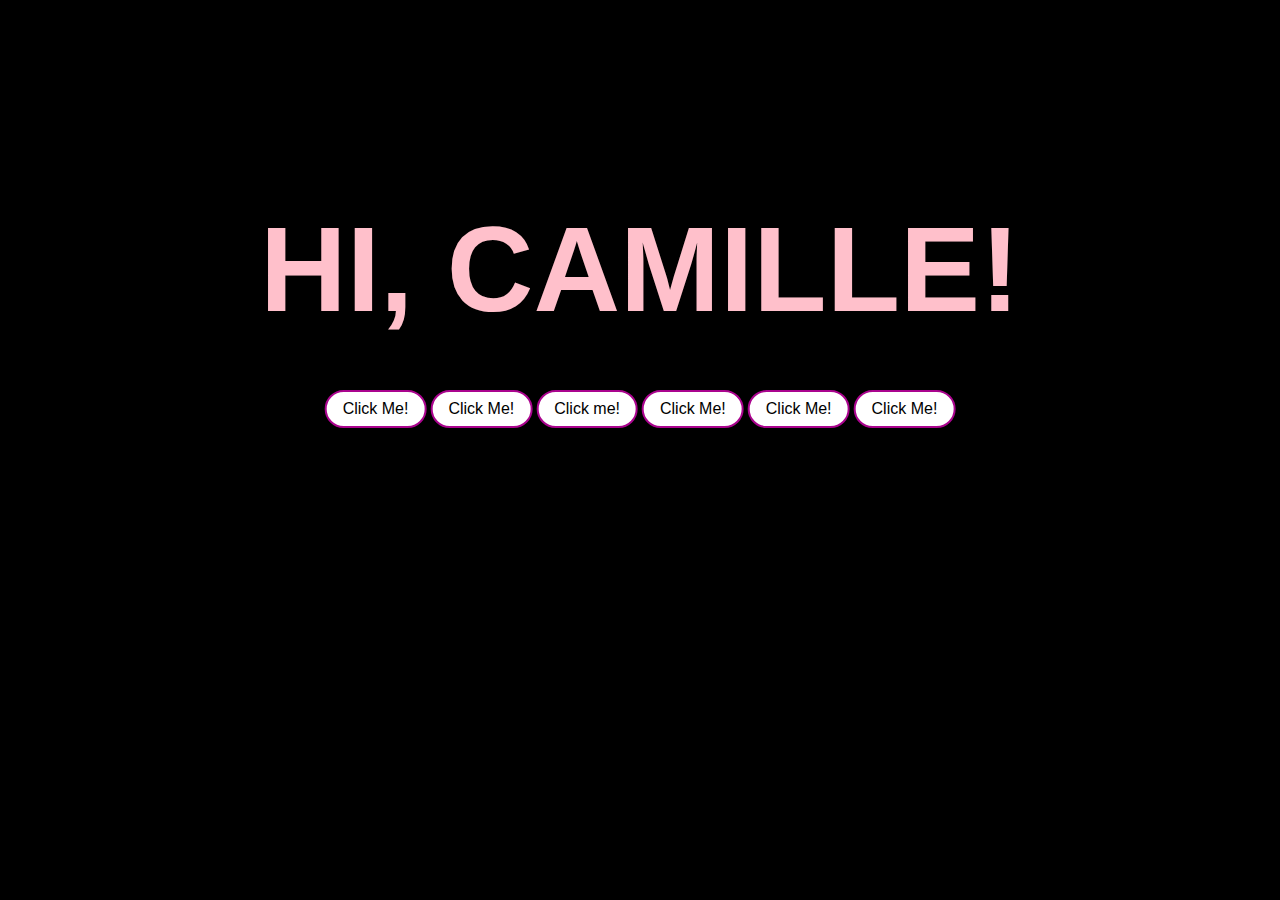
<file: happybday/index.html>
<!DOCTYPE html>
 <html lang="en">
 <head>
    <meta charset="UTF-8">
    <meta name="viewport" content="width=device-width, initial-scale=1.0">
    <title>Happy Birthday!</title>
    <link rel="stylesheet" href="style.css">
 </head>
 <body>
    <h1>
      Hi, Camille!
      
    </h1>
<div class="container">

<button id="me3" onclick="document.getElementById('me3').style.display='none'">Click Me!</button>
<button id="me4" onclick="document.getElementById('me4').style.display='none'">Click Me!</button>
<button id="click" onclick="myFunction()">Click me!</button>
<button id="me" onclick="document.getElementById('me').style.display='none'": absolute;">Click Me!</button>
<button id="me2" onclick="document.getElementById('me2').style.display='none'">Click Me!</button>
<button id="me7" onclick="document.getElementById('me7').style.display='none'">Click Me!</button>


<br> <br>


</div><br>
 <a href="second.html"><p id="demo" ></p></a>


<script>
function myFunction() {
  var txt;
  if (confirm("DECEMBER 30, 2023")) {
    txt = "Click here!";
  } else {
    txt = " Ulitin mo, PRESS OK -_-";
  }
  document.getElementById("demo").innerHTML = txt;

}
</script>
 </body>
 </html>
</file>
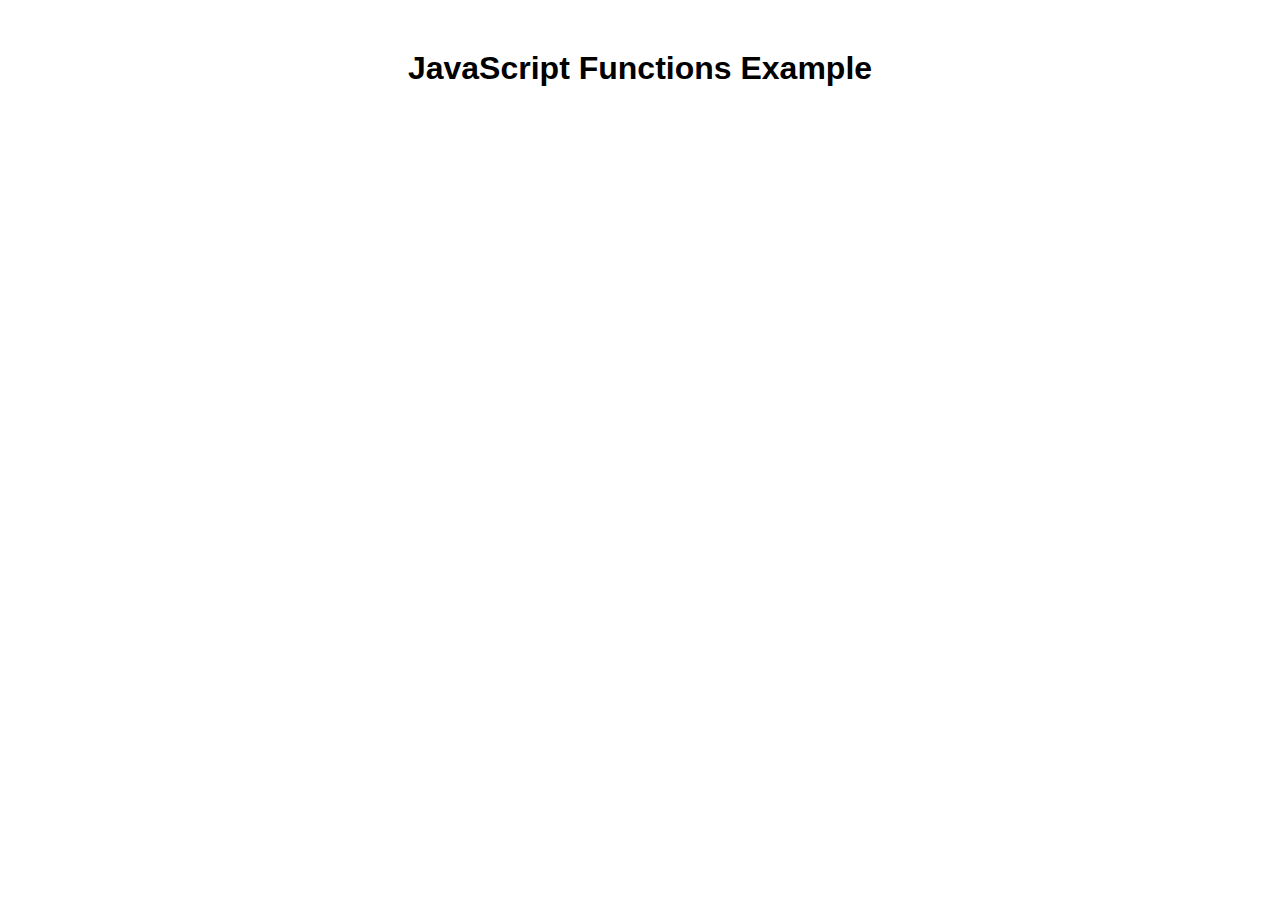
<file: happybday/act.html>
<!DOCTYPE html>
<html lang="en">
<head>
    <meta charset="UTF-8">
    <meta name="viewport" content="width=device-width, initial-scale=1.0">
    <style>
        body {
            font-family: Arial, sans-serif;
            text-align: center;
            margin: 50px;
        }
    </style>
    <title>JavaScript Functions Example</title>
</head>
<body>
    <h1>JavaScript Functions Example</h1>

    <script>
        // Function to output the sum of two values
        function calculateSum(a, b) {
            return a + b;
        }

        // Function to invoke another function
        function invokeAnotherFunction() {
            alert("Another function is invoked!");
        }

        // Function with if-else condition
        function checkNumber(value) {
            if (value > 0) {
                return "Positive";
            } else if (value < 0) {
                return "Negative";
            } else {
                return "Zero";
            }
        }

        // Function with switch case condition
        function getDayOfWeek(dayNumber) {
            let day;
            switch (dayNumber) {
                case 1:
                    day = "Sunday";
                    break;
                case 2:
                    day = "Monday";
                    break;
                case 3:
                    day = "Tuesday";
                    break;
                case 4:
                    day = "Wednesday";
                    break;
                case 5:
                    day = "Thursday";
                    break;
                case 6:
                    day = "Friday";
                    break;
                case 7:
                    day = "Saturday";
                    break;
                default:
                    day = "Invalid day number";
            }
            return day;
        }

        // Example usage
        const sumResult = calculateSum(5, 10);
        console.log("Sum Result:", sumResult);

        invokeAnotherFunction();

        const checkNumberResult = checkNumber(-3);
        console.log("Number Check Result:", checkNumberResult);

        const dayOfWeek = getDayOfWeek(4);
        console.log("Day of Week:", dayOfWeek);
    </script>
</body>
</html>
</file>
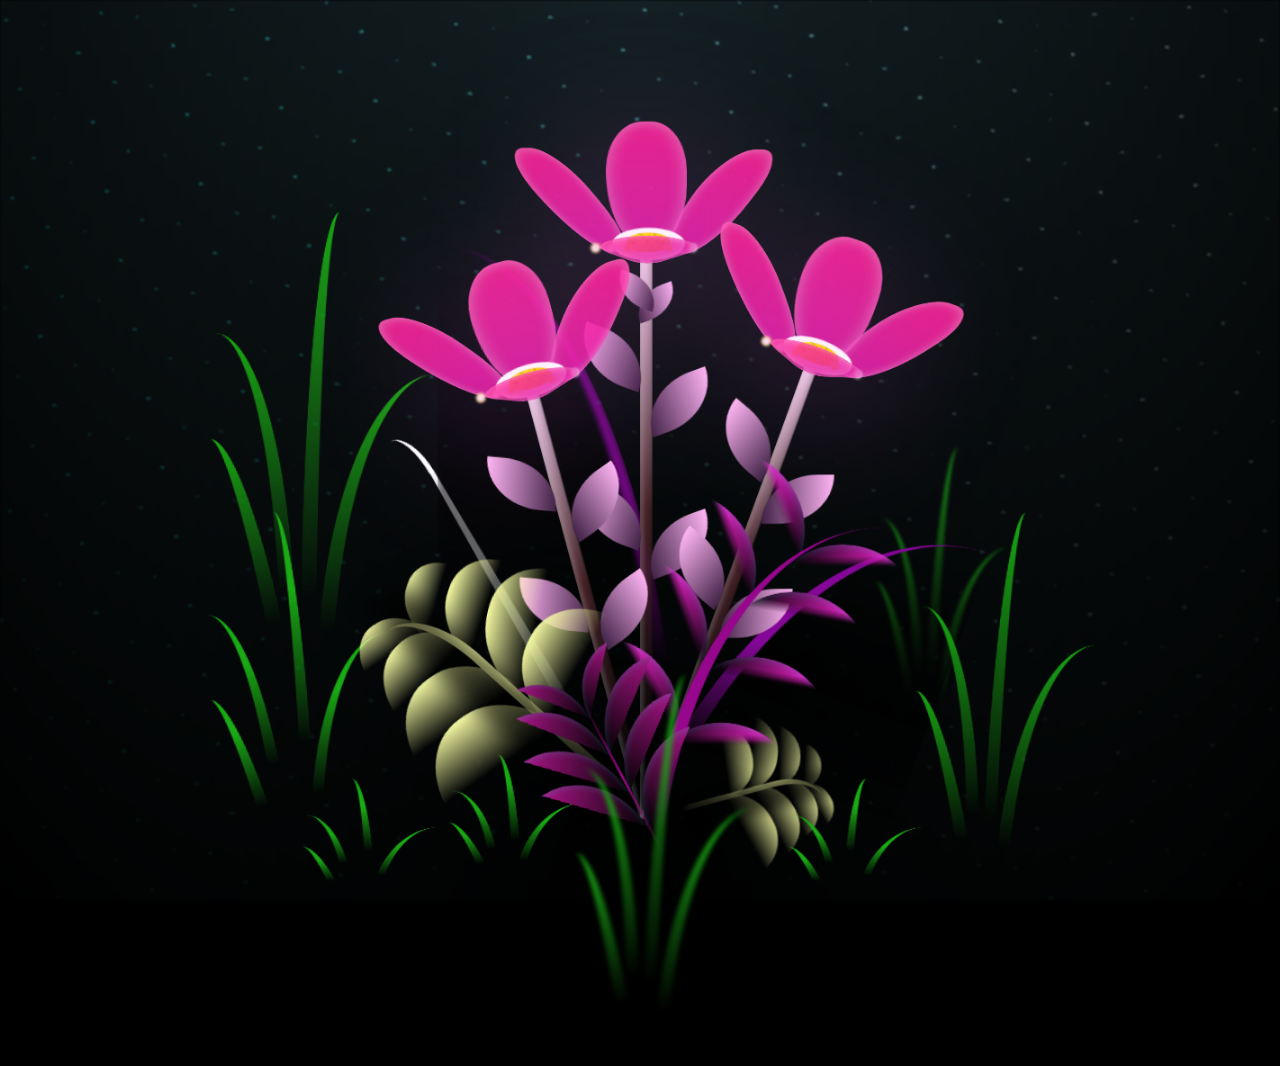
<file: happybday/flower.html>
<!DOCTYPE html>
<html lang="en">
<head>
    <meta charset="UTF-8">
    <meta name="viewport" content="width=device-width, initial-scale=1.0">
    <title>Flowers for You!</title>
    <link rel="stylesheet" href="styelF.css">
</head>
<body>
<body class="not-loaded">
    <div class="night"></div>
    <div class="flowers">
      <div class="flower flower--1">
        <div class="flower__leafs flower__leafs--1">
          <div class="flower__leaf flower__leaf--1"></div>
          <div class="flower__leaf flower__leaf--2"></div>
          <div class="flower__leaf flower__leaf--3"></div>
          <div class="flower__leaf flower__leaf--4"></div>
          <div class="flower__white-circle"></div>
  
          <div class="flower__light flower__light--1"></div>
          <div class="flower__light flower__light--2"></div>
          <div class="flower__light flower__light--3"></div>
          <div class="flower__light flower__light--4"></div>
          <div class="flower__light flower__light--5"></div>
          <div class="flower__light flower__light--6"></div>
          <div class="flower__light flower__light--7"></div>
          <div class="flower__light flower__light--8"></div>
  
        </div>
        <div class="flower__line">
          <div class="flower__line__leaf flower__line__leaf--1"></div>
          <div class="flower__line__leaf flower__line__leaf--2"></div>
          <div class="flower__line__leaf flower__line__leaf--3"></div>
          <div class="flower__line__leaf flower__line__leaf--4"></div>
          <div class="flower__line__leaf flower__line__leaf--5"></div>
          <div class="flower__line__leaf flower__line__leaf--6"></div>
        </div>
      </div>
  
      <div class="flower flower--2">
        <div class="flower__leafs flower__leafs--2">
          <div class="flower__leaf flower__leaf--1"></div>
          <div class="flower__leaf flower__leaf--2"></div>
          <div class="flower__leaf flower__leaf--3"></div>
          <div class="flower__leaf flower__leaf--4"></div>
          <div class="flower__white-circle"></div>
  
          <div class="flower__light flower__light--1"></div>
          <div class="flower__light flower__light--2"></div>
          <div class="flower__light flower__light--3"></div>
          <div class="flower__light flower__light--4"></div>
          <div class="flower__light flower__light--5"></div>
          <div class="flower__light flower__light--6"></div>
          <div class="flower__light flower__light--7"></div>
          <div class="flower__light flower__light--8"></div>
  
        </div>
        <div class="flower__line">
          <div class="flower__line__leaf flower__line__leaf--1"></div>
          <div class="flower__line__leaf flower__line__leaf--2"></div>
          <div class="flower__line__leaf flower__line__leaf--3"></div>
          <div class="flower__line__leaf flower__line__leaf--4"></div>
        </div>
      </div>
  
      <div class="flower flower--3">
        <div class="flower__leafs flower__leafs--3">
          <div class="flower__leaf flower__leaf--1"></div>
          <div class="flower__leaf flower__leaf--2"></div>
          <div class="flower__leaf flower__leaf--3"></div>
          <div class="flower__leaf flower__leaf--4"></div>
          <div class="flower__white-circle"></div>
  
          <div class="flower__light flower__light--1"></div>
          <div class="flower__light flower__light--2"></div>
          <div class="flower__light flower__light--3"></div>
          <div class="flower__light flower__light--4"></div>
          <div class="flower__light flower__light--5"></div>
          <div class="flower__light flower__light--6"></div>
          <div class="flower__light flower__light--7"></div>
          <div class="flower__light flower__light--8"></div>
  
        </div>
        <div class="flower__line">
          <div class="flower__line__leaf flower__line__leaf--1"></div>
          <div class="flower__line__leaf flower__line__leaf--2"></div>
          <div class="flower__line__leaf flower__line__leaf--3"></div>
          <div class="flower__line__leaf flower__line__leaf--4"></div>
        </div>
      </div>
  
      <div class="grow-ans" style="--d:1.2s">
        <div class="flower__g-long">
          <div class="flower__g-long__top"></div>
          <div class="flower__g-long__bottom"></div>
        </div>
      </div>
  
      <div class="growing-grass">
        <div class="flower__grass flower__grass--1">
          <div class="flower__grass--top"></div>
          <div class="flower__grass--bottom"></div>
          <div class="flower__grass__leaf flower__grass__leaf--1"></div>
          <div class="flower__grass__leaf flower__grass__leaf--2"></div>
          <div class="flower__grass__leaf flower__grass__leaf--3"></div>
          <div class="flower__grass__leaf flower__grass__leaf--4"></div>
          <div class="flower__grass__leaf flower__grass__leaf--5"></div>
          <div class="flower__grass__leaf flower__grass__leaf--6"></div>
          <div class="flower__grass__leaf flower__grass__leaf--7"></div>
          <div class="flower__grass__leaf flower__grass__leaf--8"></div>
          <div class="flower__grass__overlay"></div>
        </div>
      </div>
  
      <div class="growing-grass">
        <div class="flower__grass flower__grass--2">
          <div class="flower__grass--top"></div>
          <div class="flower__grass--bottom"></div>
          <div class="flower__grass__leaf flower__grass__leaf--1"></div>
          <div class="flower__grass__leaf flower__grass__leaf--2"></div>
          <div class="flower__grass__leaf flower__grass__leaf--3"></div>
          <div class="flower__grass__leaf flower__grass__leaf--4"></div>
          <div class="flower__grass__leaf flower__grass__leaf--5"></div>
          <div class="flower__grass__leaf flower__grass__leaf--6"></div>
          <div class="flower__grass__leaf flower__grass__leaf--7"></div>
          <div class="flower__grass__leaf flower__grass__leaf--8"></div>
          <div class="flower__grass__overlay"></div>
        </div>
      </div>
  
      <div class="grow-ans" style="--d:2.4s">
        <div class="flower__g-right flower__g-right--1">
          <div class="leaf"></div>
        </div>
      </div>
  
      <div class="grow-ans" style="--d:2.8s">
        <div class="flower__g-right flower__g-right--2">
          <div class="leaf"></div>
        </div>
      </div>
  
      <div class="grow-ans" style="--d:2.8s">
        <div class="flower__g-front">
          <div class="flower__g-front__leaf-wrapper flower__g-front__leaf-wrapper--1">
            <div class="flower__g-front__leaf"></div>
          </div>
          <div class="flower__g-front__leaf-wrapper flower__g-front__leaf-wrapper--2">
            <div class="flower__g-front__leaf"></div>
          </div>
          <div class="flower__g-front__leaf-wrapper flower__g-front__leaf-wrapper--3">
            <div class="flower__g-front__leaf"></div>
          </div>
          <div class="flower__g-front__leaf-wrapper flower__g-front__leaf-wrapper--4">
            <div class="flower__g-front__leaf"></div>
          </div>
          <div class="flower__g-front__leaf-wrapper flower__g-front__leaf-wrapper--5">
            <div class="flower__g-front__leaf"></div>
          </div>
          <div class="flower__g-front__leaf-wrapper flower__g-front__leaf-wrapper--6">
            <div class="flower__g-front__leaf"></div>
          </div>
          <div class="flower__g-front__leaf-wrapper flower__g-front__leaf-wrapper--7">
            <div class="flower__g-front__leaf"></div>
          </div>
          <div class="flower__g-front__leaf-wrapper flower__g-front__leaf-wrapper--8">
            <div class="flower__g-front__leaf"></div>
          </div>
          <div class="flower__g-front__line"></div>
        </div>
      </div>
  
      <div class="grow-ans" style="--d:3.2s">
        <div class="flower__g-fr">
          <div class="leaf"></div>
          <div class="flower__g-fr__leaf flower__g-fr__leaf--1"></div>
          <div class="flower__g-fr__leaf flower__g-fr__leaf--2"></div>
          <div class="flower__g-fr__leaf flower__g-fr__leaf--3"></div>
          <div class="flower__g-fr__leaf flower__g-fr__leaf--4"></div>
          <div class="flower__g-fr__leaf flower__g-fr__leaf--5"></div>
          <div class="flower__g-fr__leaf flower__g-fr__leaf--6"></div>
          <div class="flower__g-fr__leaf flower__g-fr__leaf--7"></div>
          <div class="flower__g-fr__leaf flower__g-fr__leaf--8"></div>
        </div>
      </div>
  
      <div class="long-g long-g--0">
        <div class="grow-ans" style="--d:3s">
          <div class="leaf leaf--0"></div>
        </div>
        <div class="grow-ans" style="--d:2.2s">
          <div class="leaf leaf--1"></div>
        </div>
        <div class="grow-ans" style="--d:3.4s">
          <div class="leaf leaf--2"></div>
        </div>
        <div class="grow-ans" style="--d:3.6s">
          <div class="leaf leaf--3"></div>
        </div>
      </div>
  
      <div class="long-g long-g--1">
        <div class="grow-ans" style="--d:3.6s">
          <div class="leaf leaf--0"></div>
        </div>
        <div class="grow-ans" style="--d:3.8s">
          <div class="leaf leaf--1"></div>
        </div>
        <div class="grow-ans" style="--d:4s">
          <div class="leaf leaf--2"></div>
        </div>
        <div class="grow-ans" style="--d:4.2s">
          <div class="leaf leaf--3"></div>
        </div>
      </div>
  
      <div class="long-g long-g--2">
        <div class="grow-ans" style="--d:4s">
          <div class="leaf leaf--0"></div>
        </div>
        <div class="grow-ans" style="--d:4.2s">
          <div class="leaf leaf--1"></div>
        </div>
        <div class="grow-ans" style="--d:4.4s">
          <div class="leaf leaf--2"></div>
        </div>
        <div class="grow-ans" style="--d:4.6s">
          <div class="leaf leaf--3"></div>
        </div>
      </div>
  
      <div class="long-g long-g--3">
        <div class="grow-ans" style="--d:4s">
          <div class="leaf leaf--0"></div>
        </div>
        <div class="grow-ans" style="--d:4.2s">
          <div class="leaf leaf--1"></div>
        </div>
        <div class="grow-ans" style="--d:3s">
          <div class="leaf leaf--2"></div>
        </div>
        <div class="grow-ans" style="--d:3.6s">
          <div class="leaf leaf--3"></div>
        </div>
      </div>
  
      <div class="long-g long-g--4">
        <div class="grow-ans" style="--d:4s">
          <div class="leaf leaf--0"></div>
        </div>
        <div class="grow-ans" style="--d:4.2s">
          <div class="leaf leaf--1"></div>
        </div>
        <div class="grow-ans" style="--d:3s">
          <div class="leaf leaf--2"></div>
        </div>
        <div class="grow-ans" style="--d:3.6s">
          <div class="leaf leaf--3"></div>
        </div>
      </div>
  
      <div class="long-g long-g--5">
        <div class="grow-ans" style="--d:4s">
          <div class="leaf leaf--0"></div>
        </div>
        <div class="grow-ans" style="--d:4.2s">
          <div class="leaf leaf--1"></div>
        </div>
        <div class="grow-ans" style="--d:3s">
          <div class="leaf leaf--2"></div>
        </div>
        <div class="grow-ans" style="--d:3.6s">
          <div class="leaf leaf--3"></div>
        </div>
      </div>
  
      <div class="long-g long-g--6">
        <div class="grow-ans" style="--d:4.2s">
          <div class="leaf leaf--0"></div>
        </div>
        <div class="grow-ans" style="--d:4.4s">
          <div class="leaf leaf--1"></div>
        </div>
        <div class="grow-ans" style="--d:4.6s">
          <div class="leaf leaf--2"></div>
        </div>
        <div class="grow-ans" style="--d:4.8s">
          <div class="leaf leaf--3"></div>
        </div>
      </div>
  
      <div class="long-g long-g--7">
        <div class="grow-ans" style="--d:3s">
          <div class="leaf leaf--0"></div>
        </div>
        <div class="grow-ans" style="--d:3.2s">
          <div class="leaf leaf--1"></div>
        </div>
        <div class="grow-ans" style="--d:3.5s">
          <div class="leaf leaf--2"></div>
        </div>
        <div class="grow-ans" style="--d:3.6s">
          <div class="leaf leaf--3"></div>
        </div>
      </div>
    </div>
  </body>


    <!-- Javascript here -->
<script src="js.js"></script>
</body>
</html>
</file>
<file: happybday/style.css>
body{
	background-color:  black;
}
button{
	background-color: #aa0483;
	border: none;
	color: white;
	padding: 8px 16px;
	text-align: center;
	text-decoration: none;
	display: inline-block;
	font-size: 16px;
	transition-duration: 0.4s;
	cursor: pointer;
	border-radius: 50px;
}
button {
	background-color: white; 
	color: black; 
	border: 2px solid #aa048e;
  }
button:hover {
	background-color: #aa047b;
	color: white;
  }
	h1 { 
	
		margin-top: 200px; 
		font-size: 120px; 
		text-align: center; 
		font-weight: bold; 
		text-transform: uppercase; 
		font-family: 'Steelfish Rg', 'helvetica neue', 
		            helvetica, arial, sans-serif; 
		font-weight: 800; 
		-webkit-font-smoothing: antialiased; 
		color: pink;
	} 

p {
	color: white;
	text-align: center;
	font-size: 50px;
}
.container{
	margin: 0;
  position: absolute;
  left: 50%;
  -ms-transform: translate(-50%, -50%);
  transform: translate(-50%, -50%);
  };
</file>
<file: happybday/styelF.css>
*,
*::after,
*::before {
  padding: 0;
  margin: 0;
  box-sizing: border-box;
}

:root {
  --dark-color: #000;
}

body {
  display: flex;
  align-items: flex-end;
  justify-content: center;
  min-height: 100vh;
  background-color: var(--dark-color);
  overflow: hidden;
  perspective: 1000px;
}

.night {
  position: fixed;
  left: 50%;
  top: 0;
  transform: translateX(-50%);
  width: 100%;
  height: 100%;
  filter: blur(0.1vmin);
  background-image: radial-gradient(ellipse at top, transparent 0%, var(--dark-color)), radial-gradient(ellipse at bottom, var(--dark-color), rgba(145, 233, 255, 0.2)), repeating-linear-gradient(220deg, black 0px, black 19px, transparent 19px, transparent 22px), repeating-linear-gradient(189deg, black 0px, black 19px, transparent 19px, transparent 22px), repeating-linear-gradient(148deg, black 0px, black 19px, transparent 19px, transparent 22px), linear-gradient(90deg, #00fffa, #f0f0f0);
}

.flowers {
  position: relative;
  transform: scale(0.9);
}

.flower {
  position: absolute;
  bottom: 10vmin;
  transform-origin: bottom center;
  z-index: 10;
  --fl-speed: 0.8s;
}
.flower--1 {
  animation: moving-flower-1 4s linear infinite;
}
.flower--1 .flower__line {
  height: 70vmin;
  animation-delay: 0.3s;
}
.flower--1 .flower__line__leaf--1 {
  animation: blooming-leaf-right var(--fl-speed) 1.6s backwards;
}
.flower--1 .flower__line__leaf--2 {
  animation: blooming-leaf-right var(--fl-speed) 1.4s backwards;
}
.flower--1 .flower__line__leaf--3 {
  animation: blooming-leaf-left var(--fl-speed) 1.2s backwards;
}
.flower--1 .flower__line__leaf--4 {
  animation: blooming-leaf-left var(--fl-speed) 1s backwards;
}
.flower--1 .flower__line__leaf--5 {
  animation: blooming-leaf-right var(--fl-speed) 1.8s backwards;
}
.flower--1 .flower__line__leaf--6 {
  animation: blooming-leaf-left var(--fl-speed) 2s backwards;
}
.flower--2 {
  left: 50%;
  transform: rotate(20deg);
  animation: moving-flower-2 4s linear infinite;
}
.flower--2 .flower__line {
  height: 60vmin;
  animation-delay: 0.6s;
}
.flower--2 .flower__line__leaf--1 {
  animation: blooming-leaf-right var(--fl-speed) 1.9s backwards;
}
.flower--2 .flower__line__leaf--2 {
  animation: blooming-leaf-right var(--fl-speed) 1.7s backwards;
}
.flower--2 .flower__line__leaf--3 {
  animation: blooming-leaf-left var(--fl-speed) 1.5s backwards;
}
.flower--2 .flower__line__leaf--4 {
  animation: blooming-leaf-left var(--fl-speed) 1.3s backwards;
}
.flower--3 {
  left: 50%;
  transform: rotate(-15deg);
  animation: moving-flower-3 4s linear infinite;
}
.flower--3 .flower__line {
  animation-delay: 0.9s;
}
.flower--3 .flower__line__leaf--1 {
  animation: blooming-leaf-right var(--fl-speed) 2.5s backwards;
}
.flower--3 .flower__line__leaf--2 {
  animation: blooming-leaf-right var(--fl-speed) 2.3s backwards;
}
.flower--3 .flower__line__leaf--3 {
  animation: blooming-leaf-left var(--fl-speed) 2.1s backwards;
}
.flower--3 .flower__line__leaf--4 {
  animation: blooming-leaf-left var(--fl-speed) 1.9s backwards;
}
.flower__leafs {
  position: relative;
  animation: blooming-flower 2s backwards;
}
.flower__leafs--1 {
  animation-delay: 1.1s;
}
.flower__leafs--2 {
  animation-delay: 1.4s;
}
.flower__leafs--3 {
  animation-delay: 1.7s;
}
.flower__leafs::after {
  content: "";
  position: absolute;
  left: 0;
  top: 0;
  transform: translate(-50%, -100%);
  width: 8vmin;
  height: 8vmin;
  background-color: #f86bff;
  filter: blur(10vmin);
}
.flower__leaf {
  position: absolute;
  bottom: 0;
  left: 50%;
  width: 10vmin;
  height: 20vmin;
  border-radius: 51% 49% 47% 53%/44% 45% 55% 69%;
  background-color: #fff8a7;
  background-image: linear-gradient(to top, #e31ca4, #fe2398);
  transform-origin: bottom center;
  opacity: 0.9;
  box-shadow: inset 0 0 2vmin rgba(255, 255, 255, 0.5);
}
.flower__leaf--1 {
  transform: translate(-10%, 1%) rotateY(40deg) rotateX(-50deg);
}
.flower__leaf--2 {
  transform: translate(-50%, -4%) rotateX(40deg);
}
.flower__leaf--3 {
  transform: translate(-90%, 0%) rotateY(45deg) rotateX(50deg);
}
.flower__leaf--4 {
  width: 10vmin;
  height: 10vmin;
  transform-origin: bottom left;
  border-radius: 4vmin 10vmin 4vmin 4vmin;
  transform: translate(0%, 18%) rotateX(70deg) rotate(-43deg);
  background-image: linear-gradient(to top, #e31ca4, #fe2398);
  z-index: 1;
  opacity: 0.8;
}
.flower__white-circle {
  position: absolute;
  left: -3.5vmin;
  top: -3vmin;
  width: 9vmin;
  height: 4vmin;
  border-radius: 50%;
  background-color: #fff;
}
.flower__white-circle::after {
  content: "";
  position: absolute;
  left: 50%;
  top: 45%;
  transform: translate(-50%, -50%);
  width: 60%;
  height: 60%;
  border-radius: inherit;
  background-image: repeating-linear-gradient(135deg, rgba(0, 0, 0, 0.03) 0px, rgba(0, 0, 0, 0.03) 1px, transparent 1px, transparent 12px), repeating-linear-gradient(45deg, rgba(0, 0, 0, 0.03) 0px, rgba(0, 0, 0, 0.03) 1px, transparent 1px, transparent 12px), repeating-linear-gradient(67.5deg, rgba(0, 0, 0, 0.03) 0px, rgba(0, 0, 0, 0.03) 1px, transparent 1px, transparent 12px), repeating-linear-gradient(135deg, rgba(0, 0, 0, 0.03) 0px, rgba(0, 0, 0, 0.03) 1px, transparent 1px, transparent 12px), repeating-linear-gradient(45deg, rgba(0, 0, 0, 0.03) 0px, rgba(0, 0, 0, 0.03) 1px, transparent 1px, transparent 12px), repeating-linear-gradient(112.5deg, rgba(0, 0, 0, 0.03) 0px, rgba(0, 0, 0, 0.03) 1px, transparent 1px, transparent 12px), repeating-linear-gradient(112.5deg, rgba(0, 0, 0, 0.03) 0px, rgba(0, 0, 0, 0.03) 1px, transparent 1px, transparent 12px), repeating-linear-gradient(45deg, rgba(0, 0, 0, 0.03) 0px, rgba(0, 0, 0, 0.03) 1px, transparent 1px, transparent 12px), repeating-linear-gradient(22.5deg, rgba(0, 0, 0, 0.03) 0px, rgba(0, 0, 0, 0.03) 1px, transparent 1px, transparent 12px), repeating-linear-gradient(45deg, rgba(0, 0, 0, 0.03) 0px, rgba(0, 0, 0, 0.03) 1px, transparent 1px, transparent 12px), repeating-linear-gradient(22.5deg, rgba(0, 0, 0, 0.03) 0px, rgba(0, 0, 0, 0.03) 1px, transparent 1px, transparent 12px), repeating-linear-gradient(135deg, rgba(0, 0, 0, 0.03) 0px, rgba(0, 0, 0, 0.03) 1px, transparent 1px, transparent 12px), repeating-linear-gradient(157.5deg, rgba(0, 0, 0, 0.03) 0px, rgba(0, 0, 0, 0.03) 1px, transparent 1px, transparent 12px), repeating-linear-gradient(67.5deg, rgba(0, 0, 0, 0.03) 0px, rgba(0, 0, 0, 0.03) 1px, transparent 1px, transparent 12px), repeating-linear-gradient(67.5deg, rgba(0, 0, 0, 0.03) 0px, rgba(0, 0, 0, 0.03) 1px, transparent 1px, transparent 12px), linear-gradient(90deg, #ffeb12, #ffce00);
}
.flower__line {
  height: 55vmin;
  width: 1.5vmin;
  background-image: linear-gradient(to left, rgba(0, 0, 0, 0.2), transparent, rgba(255, 255, 255, 0.2)), linear-gradient(to top, transparent 10%,  #462328, #efd2e6);
  box-shadow: inset 0 0 2px rgba(0, 0, 0, 0.5);
  animation: grow-flower-tree 4s backwards;
}
.flower__line__leaf {
  --w: 7vmin;
  --h: calc(var(--w) + 2vmin);
  position: absolute;
  top: 20%;
  left: 90%;
  width: var(--w);
  height: var(--h);
  border-top-right-radius: var(--h);
  border-bottom-left-radius: var(--h);
  background-image: linear-gradient(to top, #412346, #ffb6f4);
}
.flower__line__leaf--1 {
  transform: rotate(70deg) rotateY(30deg);
}
.flower__line__leaf--2 {
  top: 45%;
  transform: rotate(70deg) rotateY(30deg);
}
.flower__line__leaf--3, .flower__line__leaf--4, .flower__line__leaf--6 {
  border-top-right-radius: 0;
  border-bottom-left-radius: 0;
  border-top-left-radius: var(--h);
  border-bottom-right-radius: var(--h);
  left: -460%;
  top: 12%;
  transform: rotate(-70deg) rotateY(30deg);
}
.flower__line__leaf--4 {
  top: 40%;
}
.flower__line__leaf--5 {
  top: 0;
  transform-origin: left;
  transform: rotate(70deg) rotateY(30deg) scale(0.6);
}
.flower__line__leaf--6 {
  top: -2%;
  left: -450%;
  transform-origin: right;
  transform: rotate(-70deg) rotateY(30deg) scale(0.6);
}
.flower__light {
  position: absolute;
  bottom: 0vmin;
  width: 1vmin;
  height: 1vmin;
  background-color: #fede23;
  border-radius: 50%;
  filter: blur(0.2vmin);
  animation: light-ans 4s linear infinite backwards;
}
.flower__light:nth-child(odd) {
  background-color: #f9e5f8;
}
.flower__light--1 {
  left: -2vmin;
  animation-delay: 1s;
}
.flower__light--2 {
  left: 3vmin;
  animation-delay: 0.5s;
}
.flower__light--3 {
  left: -6vmin;
  animation-delay: 0.3s;
}
.flower__light--4 {
  left: 6vmin;
  animation-delay: 0.9s;
}
.flower__light--5 {
  left: -1vmin;
  animation-delay: 1.5s;
}
.flower__light--6 {
  left: -4vmin;
  animation-delay: 3s;
}
.flower__light--7 {
  left: 3vmin;
  animation-delay: 2s;
}
.flower__light--8 {
  left: -6vmin;
  animation-delay: 3.5s;
}
.flower__grass {
  --c: #f4f9a2;
  --line-w: 1.5vmin;
  position: absolute;
  bottom: 12vmin;
  left: -7vmin;
  display: flex;
  flex-direction: column;
  align-items: flex-end;
  z-index: 20;
  transform-origin: bottom center;
  transform: rotate(-48deg) rotateY(40deg);
}
.flower__grass--1 {
  animation: moving-grass 2s linear infinite;
}
.flower__grass--2 {
  left: 2vmin;
  bottom: 10vmin;
  transform: scale(0.5) rotate(75deg) rotateX(10deg) rotateY(-200deg);
  opacity: 0.8;
  z-index: 0;
  animation: moving-grass--2 1.5s linear infinite;
}
.flower__grass--top {
  width: 7vmin;
  height: 10vmin;
  border-top-right-radius: 100%;
  border-right: var(--line-w) solid var(--c);
  transform-origin: bottom center;
  transform: rotate(-2deg);
}
.flower__grass--bottom {
  margin-top: -2px;
  width: var(--line-w);
  height: 25vmin;
  background-image: linear-gradient(to top, transparent, var(--c));
}
.flower__grass__leaf {
  --size: 10vmin;
  position: absolute;
  width: calc(var(--size) * 2.1);
  height: var(--size);
  border-top-left-radius: var(--size);
  border-top-right-radius: var(--size);
  background-image: linear-gradient(to top, transparent, transparent 30%, var(--c));
  z-index: 100;
}
.flower__grass__leaf--1 {
  top: -6%;
  left: 30%;
  --size: 6vmin;
  transform: rotate(-20deg);
  animation: growing-grass-ans--1 2s 2.6s backwards;
}
@keyframes growing-grass-ans--1 {
  0% {
    transform-origin: bottom left;
    transform: rotate(-20deg) scale(0);
  }
}
.flower__grass__leaf--2 {
  top: -5%;
  left: -110%;
  --size: 6vmin;
  transform: rotate(10deg);
  animation: growing-grass-ans--2 2s 2.4s linear backwards;
}
@keyframes growing-grass-ans--2 {
  0% {
    transform-origin: bottom right;
    transform: rotate(10deg) scale(0);
  }
}
.flower__grass__leaf--3 {
  top: 5%;
  left: 60%;
  --size: 8vmin;
  transform: rotate(-18deg) rotateX(-20deg);
  animation: growing-grass-ans--3 2s 2.2s linear backwards;
}
@keyframes growing-grass-ans--3 {
  0% {
    transform-origin: bottom left;
    transform: rotate(-18deg) rotateX(-20deg) scale(0);
  }
}
.flower__grass__leaf--4 {
  top: 6%;
  left: -135%;
  --size: 8vmin;
  transform: rotate(2deg);
  animation: growing-grass-ans--4 2s 2s linear backwards;
}
@keyframes growing-grass-ans--4 {
  0% {
    transform-origin: bottom right;
    transform: rotate(2deg) scale(0);
  }
}
.flower__grass__leaf--5 {
  top: 20%;
  left: 60%;
  --size: 10vmin;
  transform: rotate(-24deg) rotateX(-20deg);
  animation: growing-grass-ans--5 2s 1.8s linear backwards;
}
@keyframes growing-grass-ans--5 {
  0% {
    transform-origin: bottom left;
    transform: rotate(-24deg) rotateX(-20deg) scale(0);
  }
}
.flower__grass__leaf--6 {
  top: 22%;
  left: -180%;
  --size: 10vmin;
  transform: rotate(10deg);
  animation: growing-grass-ans--6 2s 1.6s linear backwards;
}
@keyframes growing-grass-ans--6 {
  0% {
    transform-origin: bottom right;
    transform: rotate(10deg) scale(0);
  }
}
.flower__grass__leaf--7 {
  top: 39%;
  left: 70%;
  --size: 10vmin;
  transform: rotate(-10deg);
  animation: growing-grass-ans--7 2s 1.4s linear backwards;
}
@keyframes growing-grass-ans--7 {
  0% {
    transform-origin: bottom left;
    transform: rotate(-10deg) scale(0);
  }
}
.flower__grass__leaf--8 {
  top: 40%;
  left: -215%;
  --size: 11vmin;
  transform: rotate(10deg);
  animation: growing-grass-ans--8 2s 1.2s linear backwards;
}
@keyframes growing-grass-ans--8 {
  0% {
    transform-origin: bottom right;
    transform: rotate(10deg) scale(0);
  }
}
.flower__grass__overlay {
  position: absolute;
  top: -10%;
  right: 0%;
  width: 100%;
  height: 100%;
  background-color: rgba(0, 0, 0, 0.6);
  filter: blur(1.5vmin);
  z-index: 100;
}
.flower__g-long {
  --w: 2vmin;
  --h: 6vmin;
  --c: #ffffff;
  position: absolute;
  bottom: 10vmin;
  left: -3vmin;
  transform-origin: bottom center;
  transform: rotate(-30deg) rotateY(-20deg);
  display: flex;
  flex-direction: column;
  align-items: flex-end;
  animation: flower-g-long-ans 3s linear infinite;
}
@keyframes flower-g-long-ans {
  0%, 100% {
    transform: rotate(-30deg) rotateY(-20deg);
  }
  50% {
    transform: rotate(-32deg) rotateY(-20deg);
  }
}
.flower__g-long__top {
  top: calc(var(--h) * -1);
  width: calc(var(--w) + 1vmin);
  height: var(--h);
  border-top-right-radius: 100%;
  border-right: 0.7vmin solid var(--c);
  transform: translate(-0.7vmin, 1vmin);
}
.flower__g-long__bottom {
  width: var(--w);
  height: 50vmin;
  transform-origin: bottom center;
  background-image: linear-gradient(to top, transparent 30%, var(--c));
  box-shadow: inset 0 0 2px rgba(0, 0, 0, 0.5);
  clip-path: polygon(35% 0, 65% 1%, 100% 100%, 0% 100%);
}
.flower__g-right {
  position: absolute;
  bottom: 6vmin;
  left: -2vmin;
  transform-origin: bottom left;
  transform: rotate(20deg);
}
.flower__g-right .leaf {
  width: 30vmin;
  height: 50vmin;
  border-top-left-radius: 100%;
  border-left: 2vmin solid #840797;
  background-image: linear-gradient(to bottom, transparent, var(--dark-color) 60%);
  -webkit-mask-image: linear-gradient(to top, transparent 30%, #710797 60%);
}
.flower__g-right--1 {
  animation: flower-g-right-ans 2.5s linear infinite;
}
.flower__g-right--2 {
  left: 5vmin;
  transform: rotateY(-180deg);
  animation: flower-g-right-ans--2 3s linear infinite;
}
.flower__g-right--2 .leaf {
  height: 75vmin;
  filter: blur(0.3vmin);
  opacity: 0.8;
}
@keyframes flower-g-right-ans {
  0%, 100% {
    transform: rotate(20deg);
  }
  50% {
    transform: rotate(24deg) rotateX(-20deg);
  }
}
@keyframes flower-g-right-ans--2 {
  0%, 100% {
    transform: rotateY(-180deg) rotate(0deg) rotateX(-20deg);
  }
  50% {
    transform: rotateY(-180deg) rotate(6deg) rotateX(-20deg);
  }
}
.flower__g-front {
  position: absolute;
  bottom: 6vmin;
  left: 2.5vmin;
  z-index: 100;
  transform-origin: bottom center;
  transform: rotate(-28deg) rotateY(30deg) scale(1.04);
  animation: flower__g-front-ans 2s linear infinite;
}
@keyframes flower__g-front-ans {
  0%, 100% {
    transform: rotate(-28deg) rotateY(30deg) scale(1.04);
  }
  50% {
    transform: rotate(-35deg) rotateY(40deg) scale(1.04);
  }
}
.flower__g-front__line {
  width: 0.3vmin;
  height: 20vmin;
  background-image: linear-gradient(to top, transparent, #970781, transparent 100%);
  position: relative;
}
.flower__g-front__leaf-wrapper {
  position: absolute;
  top: 0;
  left: 0;
  transform-origin: bottom left;
  transform: rotate(10deg);
}
.flower__g-front__leaf-wrapper:nth-child(even) {
  left: 0vmin;
  transform: rotateY(-180deg) rotate(5deg);
  animation: flower__g-front__leaf-left-ans 1s ease-in backwards;
}
.flower__g-front__leaf-wrapper:nth-child(odd) {
  animation: flower__g-front__leaf-ans 1s ease-in backwards;
}
.flower__g-front__leaf-wrapper--1 {
  top: -8vmin;
  transform: scale(0.7);
  animation: flower__g-front__leaf-ans 1s 5.5s ease-in backwards !important;
}
.flower__g-front__leaf-wrapper--2 {
  top: -8vmin;
  transform: rotateY(-180deg) scale(0.7) !important;
  animation: flower__g-front__leaf-left-ans-2 1s 4.6s ease-in backwards !important;
}
.flower__g-front__leaf-wrapper--3 {
  top: -3vmin;
  animation: flower__g-front__leaf-ans 1s 4.6s ease-in backwards;
}
.flower__g-front__leaf-wrapper--4 {
  top: -3vmin;
  transform: rotateY(-180deg) scale(0.9) !important;
  animation: flower__g-front__leaf-left-ans-2 1s 4.6s ease-in backwards !important;
}
@keyframes flower__g-front__leaf-left-ans-2 {
  0% {
    transform: rotateY(-180deg) scale(0);
  }
}
.flower__g-front__leaf-wrapper--5, .flower__g-front__leaf-wrapper--6 {
  top: 2vmin;
}
.flower__g-front__leaf-wrapper--7, .flower__g-front__leaf-wrapper--8 {
  top: 6.5vmin;
}
.flower__g-front__leaf-wrapper--2 {
  animation-delay: 5.2s !important;
}
.flower__g-front__leaf-wrapper--3 {
  animation-delay: 4.9s !important;
}
.flower__g-front__leaf-wrapper--5 {
  animation-delay: 4.3s !important;
}
.flower__g-front__leaf-wrapper--6 {
  animation-delay: 4.1s !important;
}
.flower__g-front__leaf-wrapper--7 {
  animation-delay: 3.8s !important;
}
.flower__g-front__leaf-wrapper--8 {
  animation-delay: 3.5s !important;
}
@keyframes flower__g-front__leaf-ans {
  0% {
    transform: rotate(10deg) scale(0);
  }
}
@keyframes flower__g-front__leaf-left-ans {
  0% {
    transform: rotateY(-180deg) rotate(5deg) scale(0);
  }
}
.flower__g-front__leaf {
  width: 10vmin;
  height: 10vmin;
  border-radius: 100% 0% 0% 100%/100% 100% 0% 0%;
  box-shadow: inset 0 2px 1vmin rgba(44, 238, 252, 0.2);
  background-image: linear-gradient(to bottom left, transparent, var(--dark-color)), linear-gradient(to bottom right, #aa1587 50%, transparent 50%, transparent);
  -webkit-mask-image: linear-gradient(to bottom right, #aa15a0 50%, transparent 50%, transparent);
  mask-image: linear-gradient(to bottom right, #aa15a8 50%, transparent 50%, transparent);
}
.flower__g-fr {
  position: absolute;
  bottom: -4vmin;
  left: vmin;
  transform-origin: bottom left;
  z-index: 10;
  animation: flower__g-fr-ans 2s linear infinite;
}
@keyframes flower__g-fr-ans {
  0%, 100% {
    transform: rotate(2deg);
  }
  50% {
    transform: rotate(4deg);
  }
}
.flower__g-fr .leaf {
  width: 30vmin;
  height: 50vmin;
  border-top-left-radius: 100%;
  border-left: 2vmin solid #97078d;
  -webkit-mask-image: linear-gradient(to top, transparent 25%, #970760 50%);
  position: relative;
  z-index: 1;
}
.flower__g-fr__leaf {
  position: absolute;
  top: 0;
  left: 0;
  width: 10vmin;
  height: 10vmin;
  border-radius: 100% 0% 0% 100%/100% 100% 0% 0%;
  box-shadow: inset 0 2px 1vmin rgba(44, 238, 252, 0.2);
  background-image: linear-gradient(to bottom left, transparent, var(--dark-color) 98%), linear-gradient(to bottom right, #ff23d7 45%, transparent 50%, transparent);
  -webkit-mask-image: linear-gradient(135deg, #aa159b 40%, transparent 50%, transparent);
}
.flower__g-fr__leaf--1 {
  left: 20vmin;
  transform: rotate(45deg);
  animation: flower__g-fr-leaft-ans-1 0.5s 5.2s linear backwards;
}
@keyframes flower__g-fr-leaft-ans-1 {
  0% {
    transform-origin: left;
    transform: rotate(45deg) scale(0);
  }
}
.flower__g-fr__leaf--2 {
  left: 12vmin;
  top: -7vmin;
  transform: rotate(25deg) rotateY(-180deg);
  animation: flower__g-fr-leaft-ans-6 0.5s 5s linear backwards;
}
.flower__g-fr__leaf--3 {
  left: 15vmin;
  top: 6vmin;
  transform: rotate(55deg);
  animation: flower__g-fr-leaft-ans-5 0.5s 4.8s linear backwards;
}
.flower__g-fr__leaf--4 {
  left: 6vmin;
  top: -2vmin;
  transform: rotate(25deg) rotateY(-180deg);
  animation: flower__g-fr-leaft-ans-6 0.5s 4.6s linear backwards;
}
.flower__g-fr__leaf--5 {
  left: 10vmin;
  top: 14vmin;
  transform: rotate(55deg);
  animation: flower__g-fr-leaft-ans-5 0.5s 4.4s linear backwards;
}
@keyframes flower__g-fr-leaft-ans-5 {
  0% {
    transform-origin: left;
    transform: rotate(55deg) scale(0);
  }
}
.flower__g-fr__leaf--6 {
  left: 0vmin;
  top: 6vmin;
  transform: rotate(25deg) rotateY(-180deg);
  animation: flower__g-fr-leaft-ans-6 0.5s 4.2s linear backwards;
}
@keyframes flower__g-fr-leaft-ans-6 {
  0% {
    transform-origin: right;
    transform: rotate(25deg) rotateY(-180deg) scale(0);
  }
}
.flower__g-fr__leaf--7 {
  left: 5vmin;
  top: 22vmin;
  transform: rotate(45deg);
  animation: flower__g-fr-leaft-ans-7 0.5s 4s linear backwards;
}
@keyframes flower__g-fr-leaft-ans-7 {
  0% {
    transform-origin: left;
    transform: rotate(45deg) scale(0);
  }
}
.flower__g-fr__leaf--8 {
  left: -4vmin;
  top: 15vmin;
  transform: rotate(15deg) rotateY(-180deg);
  animation: flower__g-fr-leaft-ans-8 0.5s 3.8s linear backwards;
}
@keyframes flower__g-fr-leaft-ans-8 {
  0% {
    transform-origin: right;
    transform: rotate(15deg) rotateY(-180deg) scale(0);
  }
}

.long-g {
  position: absolute;
  bottom: 25vmin;
  left: -42vmin;
  transform-origin: bottom left;
}
.long-g--1 {
  bottom: 0vmin;
  transform: scale(0.8) rotate(-5deg);
}
.long-g--1 .leaf {
  -webkit-mask-image: linear-gradient(to top, transparent 40%, #900797 80%) !important;
}
.long-g--1 .leaf--1 {
  --w: 5vmin;
  --h: 60vmin;
  left: -2vmin;
  transform: rotate(3deg) rotateY(-180deg);
}
.long-g--2, .long-g--3 {
  bottom: -3vmin;
  left: -35vmin;
  transform-origin: center;
  transform: scale(0.6) rotateX(60deg);
}
.long-g--2 .leaf, .long-g--3 .leaf {
  -webkit-mask-image: linear-gradient(to top, transparent 50%, #970789 80%) !important;
}
.long-g--2 .leaf--1, .long-g--3 .leaf--1 {
  left: -1vmin;
  transform: rotateY(-180deg);
}
.long-g--3 {
  left: -17vmin;
  bottom: 0vmin;
}
.long-g--3 .leaf {
  -webkit-mask-image: linear-gradient(to top, transparent 40%, #860797 80%) !important;
}
.long-g--4 {
  left: 25vmin;
  bottom: -3vmin;
  transform-origin: center;
  transform: scale(0.6) rotateX(60deg);
}
.long-g--4 .leaf {
  -webkit-mask-image: linear-gradient(to top, transparent 50%, #97077f 80%) !important;
}
.long-g--5 {
  left: 42vmin;
  bottom: 0vmin;
  transform: scale(0.8) rotate(2deg);
}
.long-g--6 {
  left: 0vmin;
  bottom: -20vmin;
  z-index: 100;
  filter: blur(0.3vmin);
  transform: scale(0.8) rotate(2deg);
}
.long-g--7 {
  left: 35vmin;
  bottom: 20vmin;
  z-index: -1;
  filter: blur(0.3vmin);
  transform: scale(0.6) rotate(2deg);
  opacity: 0.7;
}
.long-g .leaf {
  --w: 15vmin;
  --h: 40vmin;
  --c: #1aaa15;
  position: absolute;
  bottom: 0;
  width: var(--w);
  height: var(--h);
  border-top-left-radius: 100%;
  border-left: 2vmin solid var(--c);
  -webkit-mask-image: linear-gradient(to top, transparent 20%, var(--dark-color));
  transform-origin: bottom center;
}
.long-g .leaf--0 {
  left: 2vmin;
  animation: leaf-ans-1 4s linear infinite;
}
.long-g .leaf--1 {
  --w: 5vmin;
  --h: 60vmin;
  animation: leaf-ans-1 4s linear infinite;
}
.long-g .leaf--2 {
  --w: 10vmin;
  --h: 40vmin;
  left: -0.5vmin;
  bottom: 5vmin;
  transform-origin: bottom left;
  transform: rotateY(-180deg);
  animation: leaf-ans-2 3s linear infinite;
}
.long-g .leaf--3 {
  --w: 5vmin;
  --h: 30vmin;
  left: -1vmin;
  bottom: 3.2vmin;
  transform-origin: bottom left;
  transform: rotate(-10deg) rotateY(-180deg);
  animation: leaf-ans-3 3s linear infinite;
}

@keyframes leaf-ans-1 {
  0%, 100% {
    transform: rotate(-5deg) scale(1);
  }
  50% {
    transform: rotate(5deg) scale(1.1);
  }
}
@keyframes leaf-ans-2 {
  0%, 100% {
    transform: rotateY(-180deg) rotate(5deg);
  }
  50% {
    transform: rotateY(-180deg) rotate(0deg) scale(1.1);
  }
}
@keyframes leaf-ans-3 {
  0%, 100% {
    transform: rotate(-10deg) rotateY(-180deg);
  }
  50% {
    transform: rotate(-20deg) rotateY(-180deg);
  }
}
.grow-ans {
  animation: grow-ans 2s var(--d) backwards;
}

@keyframes grow-ans {
  0% {
    transform: scale(0);
    opacity: 0;
  }
}
@keyframes light-ans {
  0% {
    opacity: 0;
    transform: translateY(0vmin);
  }
  25% {
    opacity: 1;
    transform: translateY(-5vmin) translateX(-2vmin);
  }
  50% {
    opacity: 1;
    transform: translateY(-15vmin) translateX(2vmin);
    filter: blur(0.2vmin);
  }
  75% {
    transform: translateY(-20vmin) translateX(-2vmin);
    filter: blur(0.2vmin);
  }
  100% {
    transform: translateY(-30vmin);
    opacity: 0;
    filter: blur(1vmin);
  }
}
@keyframes moving-flower-1 {
  0%, 100% {
    transform: rotate(2deg);
  }
  50% {
    transform: rotate(-2deg);
  }
}
@keyframes moving-flower-2 {
  0%, 100% {
    transform: rotate(18deg);
  }
  50% {
    transform: rotate(14deg);
  }
}
@keyframes moving-flower-3 {
  0%, 100% {
    transform: rotate(-18deg);
  }
  50% {
    transform: rotate(-20deg) rotateY(-10deg);
  }
}
@keyframes blooming-leaf-right {
  0% {
    transform-origin: left;
    transform: rotate(70deg) rotateY(30deg) scale(0);
  }
}
@keyframes blooming-leaf-left {
  0% {
    transform-origin: right;
    transform: rotate(-70deg) rotateY(30deg) scale(0);
  }
}
@keyframes grow-flower-tree {
  0% {
    height: 0;
    border-radius: 1vmin;
  }
}
@keyframes blooming-flower {
  0% {
    transform: scale(0);
  }
}
@keyframes moving-grass {
  0%, 100% {
    transform: rotate(-48deg) rotateY(40deg);
  }
  50% {
    transform: rotate(-50deg) rotateY(40deg);
  }
}
@keyframes moving-grass--2 {
  0%, 100% {
    transform: scale(0.5) rotate(75deg) rotateX(10deg) rotateY(-200deg);
  }
  50% {
    transform: scale(0.5) rotate(79deg) rotateX(10deg) rotateY(-200deg);
  }
}
.growing-grass {
  animation: growing-grass-ans 1s 2s backwards;
}

@keyframes growing-grass-ans {
  0% {
    transform: scale(0);
  }
}
.not-loaded * {
  animation-play-state: paused !important;
}
</file>
